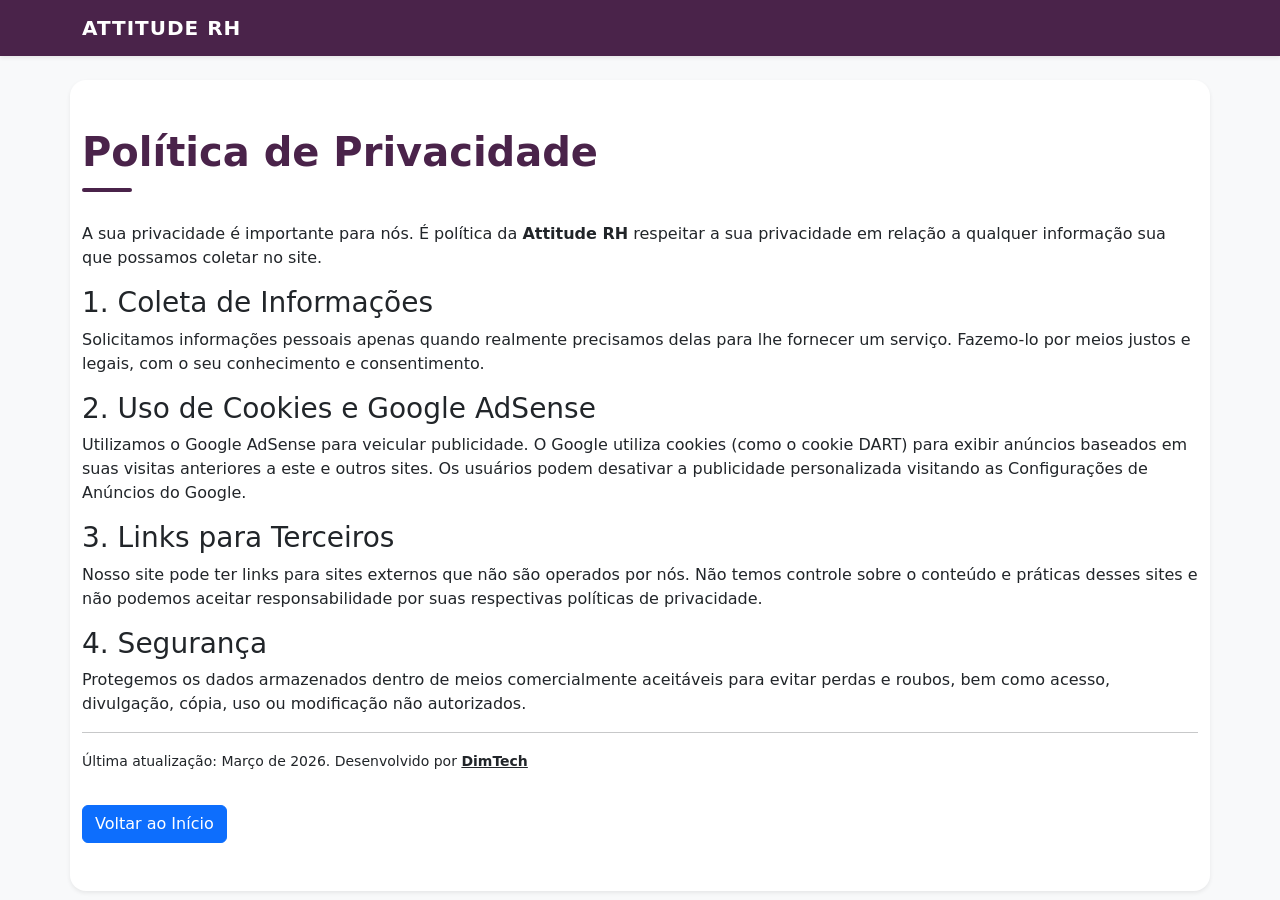
<file: privacidade.html>
<!DOCTYPE html>
<html lang="pt-br">
<head>
    <meta charset="UTF-8">
    <meta name="viewport" content="width=device-width, initial-scale=1.0">
    <title>Política de Privacidade - Attitude RH</title>
    <link rel="stylesheet" href="css/estilo.css">
    <link href="https://cdn.jsdelivr.net/npm/bootstrap@5.3.0/dist/css/bootstrap.min.css" rel="stylesheet">

 <script async src="https://pagead2.googlesyndication.com/pagead/js/adsbygoogle.js?client=ca-pub-4383742708342701"
     crossorigin="anonymous"></script>


</head>
<body class="bg-light">

    <nav class="navbar navbar-dark shadow-sm">
        <div class="container">
            <a class="navbar-brand" href="index.html">Attitude RH</a>
        </div>
    </nav>

    <main class="container py-5 bg-white shadow-sm mt-4 rounded-4">
        <h1 class="section-title">Política de Privacidade</h1>
        <p>A sua privacidade é importante para nós. É política da <strong>Attitude RH</strong> respeitar a sua privacidade em relação a qualquer informação sua que possamos coletar no site.</p>
        
        <h3>1. Coleta de Informações</h3>
        <p>Solicitamos informações pessoais apenas quando realmente precisamos delas para lhe fornecer um serviço. Fazemo-lo por meios justos e legais, com o seu conhecimento e consentimento.</p>

        <h3>2. Uso de Cookies e Google AdSense</h3>
        <p>Utilizamos o Google AdSense para veicular publicidade. O Google utiliza cookies (como o cookie DART) para exibir anúncios baseados em suas visitas anteriores a este e outros sites. Os usuários podem desativar a publicidade personalizada visitando as Configurações de Anúncios do Google.</p>

        <h3>3. Links para Terceiros</h3>
        <p>Nosso site pode ter links para sites externos que não são operados por nós. Não temos controle sobre o conteúdo e práticas desses sites e não podemos aceitar responsabilidade por suas respectivas políticas de privacidade.</p>

        <h3>4. Segurança</h3>
        <p>Protegemos os dados armazenados dentro de meios comercialmente aceitáveis ​​para evitar perdas e roubos, bem como acesso, divulgação, cópia, uso ou modificação não autorizados.</p>
        
        <hr>
        <p><small>Última atualização: Março de 2026. Desenvolvido por <a href="https://dimtech.com.br" class="text-dark fw-bold">DimTech</a></small></p>
        <a href="index.html" class="btn btn-primary mt-3">Voltar ao Início</a>
    </main>

</body>
</html>
</file>
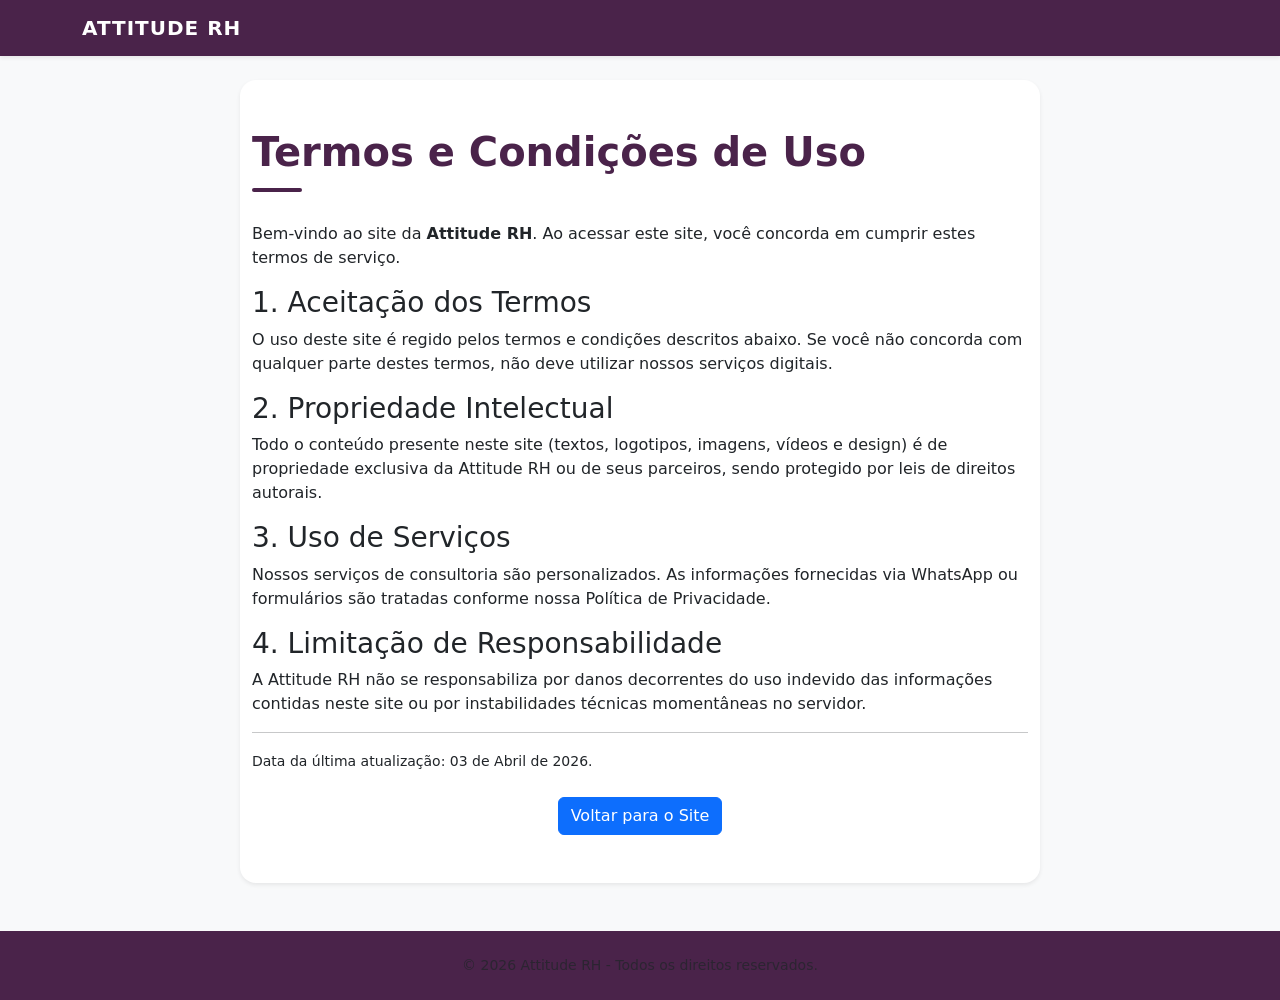
<file: termos.html>
<!DOCTYPE html>
<html lang="pt-br">
<head>
    <meta charset="UTF-8">
    <meta name="viewport" content="width=device-width, initial-scale=1.0">
    <title>Termos de Uso - Attitude RH</title>
    <link rel="stylesheet" href="css/estilo.css">
    <link href="https://cdn.jsdelivr.net/npm/bootstrap@5.3.0/dist/css/bootstrap.min.css" rel="stylesheet">
</head>
<body class="bg-light">
    <nav class="navbar navbar-dark shadow-sm">
        <div class="container"><a class="navbar-brand" href="index.html">ATTITUDE RH</a></div>
    </nav>

    <main class="container py-5 bg-white shadow-sm mt-4 rounded-4" style="max-width: 800px;">
        <h1 class="section-title">Termos e Condições de Uso</h1>
        <p>Bem-vindo ao site da <strong>Attitude RH</strong>. Ao acessar este site, você concorda em cumprir estes termos de serviço.</p>
        
        <h3>1. Aceitação dos Termos</h3>
        <p>O uso deste site é regido pelos termos e condições descritos abaixo. Se você não concorda com qualquer parte destes termos, não deve utilizar nossos serviços digitais.</p>

        <h3>2. Propriedade Intelectual</h3>
        <p>Todo o conteúdo presente neste site (textos, logotipos, imagens, vídeos e design) é de propriedade exclusiva da Attitude RH ou de seus parceiros, sendo protegido por leis de direitos autorais.</p>

        <h3>3. Uso de Serviços</h3>
        <p>Nossos serviços de consultoria são personalizados. As informações fornecidas via WhatsApp ou formulários são tratadas conforme nossa Política de Privacidade.</p>

        <h3>4. Limitação de Responsabilidade</h3>
        <p>A Attitude RH não se responsabiliza por danos decorrentes do uso indevido das informações contidas neste site ou por instabilidades técnicas momentâneas no servidor.</p>

        <hr>
        <p><small>Data da última atualização: 03 de Abril de 2026.</small></p>
        <div class="text-center mt-4">
            <a href="index.html" class="btn btn-primary">Voltar para o Site</a>
        </div>
    </main>

    <footer class="text-center py-4 mt-5 text-muted small">
        © 2026 Attitude RH - Todos os direitos reservados.
    </footer>
</body>
</html>
</file>
<file: css/estilo.css>
/* PROJETO: Attitude RH 
    DESENVOLVEDOR: Dimtech (www.dimtech.com.br)
    VERSÃO: 2.1 (SEO & AdSense Optimized)
*/

/* 1. VARIÁVEIS E TEMA GLOBAL */
:root {
    --vinho-attitude: #4a234a; 
    --vinho-claro: #633363;
    --bege-suave: #fcfafc;
    --whatsapp: #25d366;
    --whatsapp-dark: #128c7e;
    --texto: #333;
    --transicao: all 0.3s cubic-bezier(0.25, 0.8, 0.25, 1);
}

/* Reset e Suavização */
body { 
    font-family: 'Inter', sans-serif; 
    color: var(--texto); 
    background-color: var(--bege-suave);
    line-height: 1.6;
    scroll-behavior: smooth;
    overflow-x: hidden;
}

/* Foco de Acessibilidade */
:focus {
    outline: 2px solid var(--vinho-claro);
    outline-offset: 3px;
}

/* 2. NAVEGAÇÃO (Navbar) */
.navbar { 
    background-color: var(--vinho-attitude); 
    padding: 12px 0;
    box-shadow: 0 2px 15px rgba(0,0,0,0.15);
    transition: var(--transicao);
}

.navbar-brand { 
    font-weight: 700; 
    letter-spacing: 1px; 
    text-transform: uppercase;
}

/* 3. HERO SECTION */
.hero { 
    background: linear-gradient(rgba(74, 35, 74, 0.88), rgba(74, 35, 74, 0.88)), 
                url('https://images.unsplash.com/photo-1522071820081-009f0129c71c?auto=format&fit=crop&w=1350&q=80');
    background-size: cover;
    background-position: center;
    background-attachment: fixed;
    color: white;
    min-height: 80vh;
    display: flex;
    align-items: center;
}

/* 4. COMPONENTES REUTILIZÁVEIS */
.section-title { 
    color: var(--vinho-attitude); 
    font-weight: 700; 
    margin-bottom: 30px; 
    position: relative; 
}

.section-title::after {
    content: '';
    display: block;
    width: 50px;
    height: 4px;
    background: var(--vinho-attitude);
    margin-top: 12px;
    border-radius: 2px;
}

.btn-primary { 
    background-color: var(--vinho-attitude); 
    border: 2px solid transparent; 
    padding: 12px 35px;
    border-radius: 50px;
    font-weight: 600;
    transition: var(--transicao);
}

.btn-primary:hover { 
    background-color: white; 
    color: var(--vinho-attitude); 
    border-color: var(--vinho-attitude);
    transform: translateY(-3px);
    box-shadow: 0 8px 20px rgba(74, 35, 74, 0.2);
}

/* 5. VÍDEOS E CARDS */
#videos-apresentacao .card {
    border-radius: 20px;
    overflow: hidden;
    border: none;
    box-shadow: 0 10px 30px rgba(0, 0, 0, 0.05);
    transition: var(--transicao);
    background: white;
}

#videos-apresentacao .card:hover {
    transform: translateY(-8px);
    box-shadow: 0 15px 35px rgba(0, 0, 0, 0.12);
}

.video-container-custom {
    background: linear-gradient(135deg, #4a234a 0%, #2c152c 100%);
    background-size: cover;
    background-position: center;
    display: flex;
    align-items: center;
    justify-content: center;
    position: relative;
}

.video-container-custom video {
    width: 100%;
    height: 100%;
    object-fit: contain !important; 
    background-color: transparent !important; 
    z-index: 2;
}

/* 6. PARCERIAS */
.img-parceiro {
    max-height: 70px;
    width: auto;
    filter: grayscale(100%); /* Fica P&B por padrão */
    opacity: 0.7;
    transition: var(--transicao);
}

.img-parceiro:hover {
    filter: grayscale(0%);
    opacity: 1;
    transform: scale(1.1);
}

/* 7. RODAPÉ */
footer { 
    background-color: var(--vinho-attitude); 
    color: white; 
}

.dimtech-footer-link:hover {
    color: var(--whatsapp) !important;
}

/* 8. WHATSAPP FLUTUANTE */
.whatsapp-float {
    position: fixed;
    width: 60px;
    height: 60px;
    bottom: 90px; /* Aumentado para não brigar com a barra de cookies inicial */
    right: 25px;
    background-color: var(--whatsapp);
    color: #FFF;
    border-radius: 50px;
    font-size: 30px;
    box-shadow: 0 4px 15px rgba(0,0,0,0.3);
    z-index: 999;
    display: flex;
    align-items: center;
    justify-content: center;
    text-decoration: none;
    transition: var(--transicao);
}

/* 9. SUPORTE ADSENSE */
.ads-placeholder {
    min-height: 250px; /* Reserva espaço para evitar pulos de layout */
    background: rgba(0,0,0,0.02);
    display: flex;
    align-items: center;
    justify-content: center;
    margin: 20px 0;
}

/* Barra de Cookies */
.cookie-bar {
    position: fixed;
    bottom: 0;
    left: 0;
    width: 100%;
    background-color: var(--vinho-attitude); 
    color: var(--bege-suave);
    padding: 18px;
    z-index: 9999;
    display: none; 
    align-items: center;
    justify-content: center;
    border-top: 2px solid var(--vinho-claro);
    box-shadow: 0 -5px 25px rgba(0,0,0,0.3);
}

.btn-aceitar {
    background-color: white;
    color: var(--vinho-attitude);
    border: none;
    padding: 8px 25px;
    border-radius: 50px;
    font-weight: 700;
    text-transform: uppercase;
    font-size: 12px;
    margin-left: 15px;
    transition: var(--transicao);
}

/* 10. MEDIA QUERIES */
@media (max-width: 768px) {
    .hero h1 { font-size: 2.2rem; }
    .whatsapp-float { bottom: 100px; width: 55px; height: 55px; }
    .cookie-bar { flex-direction: column; padding: 20px; }
    .btn-aceitar { margin-left: 0; margin-top: 15px; width: 100%; }
}
</file>
